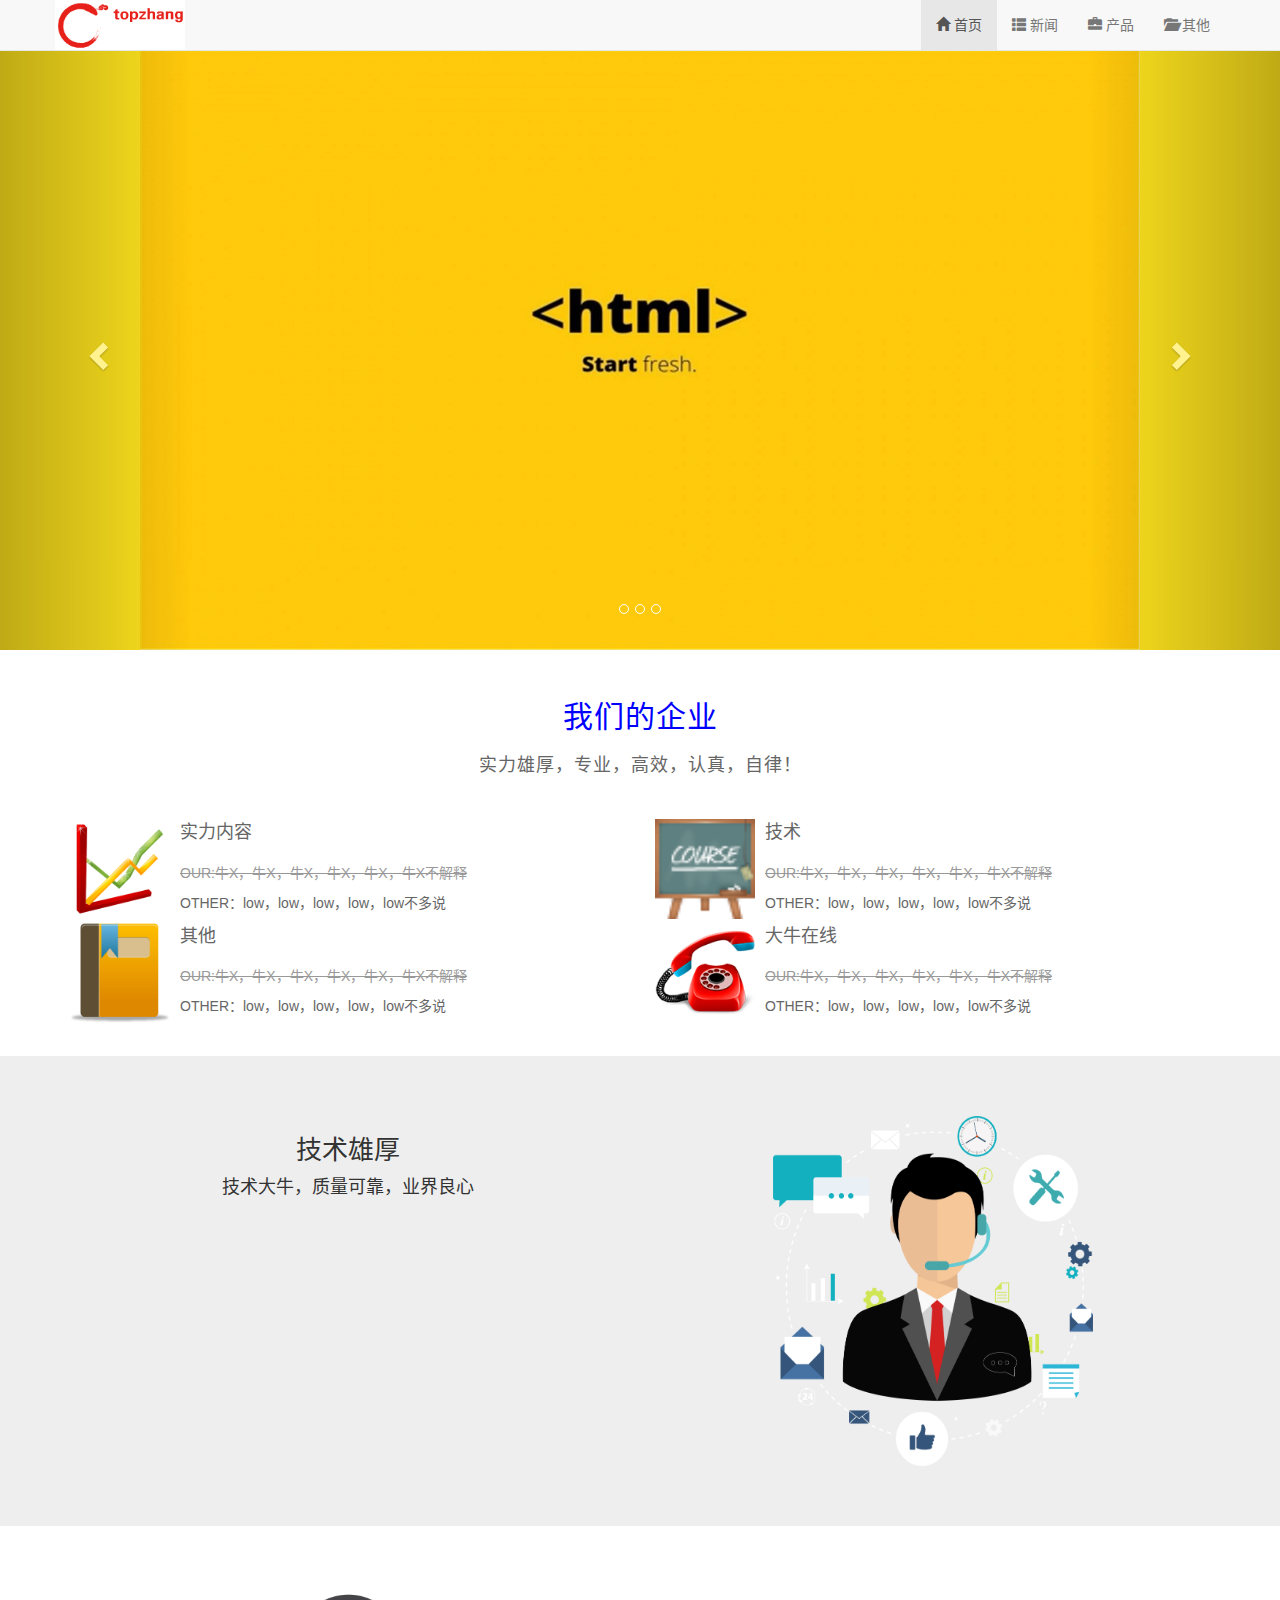
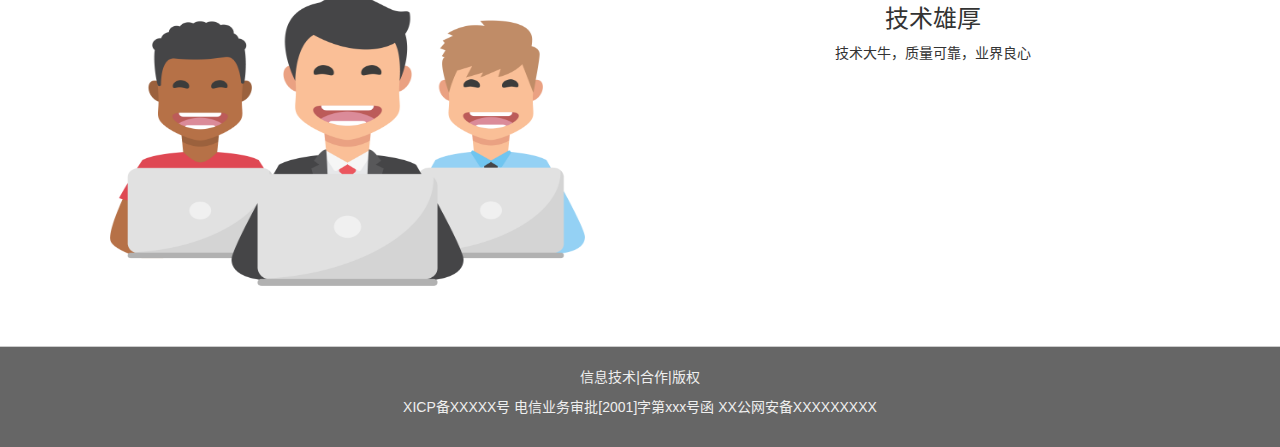
<file: index.html>
<!DOCTYPE html>
<html lang="zh-CN">
<head>
  <meta charset="utf-8">
  <meta name="viewport" content="width=device-width,initial-scale=1,maximum-scale=1,user-scalable=no">
  <title>Bootstrap案例</title>
  <link rel="stylesheet" href="./dist/css/bootstrap.css">
  <link rel="stylesheet" href="./css/style.css">

</head>
<body>
<!--导航-->
  <nav class="navbar navbar-default navbar-fixed-top">
    <div class="container">
      <div class="navbar-header">
        <a href="" class="navbar-brand logo">
          <img src="./img/logo.jpg" alt="logo" style="height: 50px">
        </a>
        <button type="button" class="navbar-toggle" data-toggle="collapse" data-target="#navbar-collapse">
          <span class="glyphicon glyphicon-triangle-bottom"></span>
        </button>
      </div>
      <!--响应式缩小隐藏导航-->
      <div class="collapse navbar-collapse" id="navbar-collapse">
        <ul class="nav navbar-nav navbar-right" >
          <li class="active"><a href="#">
            <span class="glyphicon glyphicon-home">
            </span> 首页</a>
          </li>
          <li class=""><a href="information.html">
            <!--图标-->
            <span class="glyphicon glyphicon-th-list"></span>
            新闻
          </a>
          </li>
          <li><a href="case.html"><span class="glyphicon glyphicon-briefcase"></span> 产品</a></li><span class=""></span>
          <li><a href="about.html"><span class="glyphicon glyphicon-folder-open"></span> 其他</a></li>
        </ul>
      </div>

    </div>


  </nav>

<!--轮播-->

  <div id="myCarousel" class="carousel slide">
    <ol class="carousel-indicators">
      <li data-target="#myCarousel" data-slide-to="0"></li>
      <li data-target="#myCarousel" data-slide-to="1"></li>
      <li data-target="#myCarousel" data-slide-to="2"></li>
    </ol>
    <!--图片-->
    <div class="carousel-inner" id="carousel-inner">
      <div id="item1" class="item active"><img src="./img/html2.jpg" alt=""></div>
      <div id="item2" class="item"><img src="./img/class.jpg" alt=""></div>
      <div id="item3" class="item"><img src="./img/div.jpg" alt=""></div>

      <!--<div style="background-color: #eee;">-->
        <!--<img src="img/slide.png" alt="">-->
      <!--</div>-->
    </div>
    <!--左右点击-->
    <a href="#myCarousel" data-slide="prev" class="carousel-control left">
      <span class="glyphicon glyphicon-chevron-left"></span>
    </a>
    <a href="#myCarousel" data-slide="next" class="carousel-control right">
      <span class="glyphicon glyphicon-chevron-right"></span>
    </a>
  </div>

  <div class="tab1">
    <div class="container">
      <h2 class="tab-h2">
        我们的企业
      </h2>
      <p class="tab-p">实力雄厚，专业，高效，认真，自律！</p>

      <!--内容-->
      <div class="row">
        <div class="col-md-6">
          <div class="media">
            <div class="media-left">
              <a href="#">
                <img src="./img/1.png" alt="" class="media-object" style="width: 100px;height: 100px">
              </a>
            </div>
            <div class="media-body">
              <h4 class="media-heading">实力内容</h4>
              <p class="text-muted">OUR:牛X，牛X，牛X，牛X，牛X，牛X不解释</p>
              <p>OTHER：low，low，low，low，low不多说</p>
            </div>
          </div>
        </div>
        <div class="col-md-6">
          <div class="media">
          <div class="media-left">
            <a href="#">
              <img src="./img/2.png" alt="" class="media-object" style="width: 100px;height: 100px">
            </a>
          </div>
          <div class="media-body">
            <h4 class="media-heading">技术</h4>
            <p class="text-muted">OUR:牛X，牛X，牛X，牛X，牛X，牛X不解释</p>
            <p>OTHER：low，low，low，low，low不多说</p>
          </div>
        </div>
        </div>
        <div class="col-md-6">
          <div class="media">
          <div class="media-left">
            <a href="#">
              <img src="./img/3.png" alt="" class="media-object" style="width: 100px;height: 100px">
            </a>
          </div>
          <div class="media-body">
            <h4 class="media-heading">其他</h4>
            <p class="text-muted">OUR:牛X，牛X，牛X，牛X，牛X，牛X不解释</p>
            <p>OTHER：low，low，low，low，low不多说</p>
          </div>
        </div>
        </div>
        <div class="col-md-6">
          <div class="media">
            <div class="media-left">
              <a href="#">
                <img src="./img/4.png" alt="" class="media-object" style="width: 100px;height: 100px">
              </a>
            </div>
            <div class="media-body">
              <h4 class="media-heading">大牛在线</h4>
              <p class="text-muted">OUR:牛X，牛X，牛X，牛X，牛X，牛X不解释</p>
              <p>OTHER：low，low，low，low，low不多说</p>
            </div>
          </div>
        </div>
      </div>

    </div>

  </div>
<!--内容-->
  <div class="tab2">
    <div class="container">
      <div class="row">
        <div class="text col-md-6 col-sm-6 tab2-text">
          <h3>技术雄厚</h3>
          <p>技术大牛，质量可靠，业界良心</p>
        </div>
        <div class="col-md-6 tab2-img">
          <img src="./img/tab1.png" alt="" style="width: 320px;height: 350px" class="img-responsive center-block">
        </div>
      </div>

    </div>
  </div>
  <div class="tab3">
    <div class="container">
      <div class="row">
        <div class="text col-md-6 col-sm-6">
          <img src="./img/tab2.png" alt="" style="width: 475px;height: 300px" class="img-responsive center-block">
        </div>
        <div class="col-md-6">
          <h3>技术雄厚</h3>
          <p>技术大牛，质量可靠，业界良心</p>
        </div>

      </div>

    </div>
  </div>

<!--底部-->
  <footer id="footer">
    <div class="container">
      <p>信息技术|合作|版权</p>
      <p>XICP备XXXXX号 电信业务审批[2001]字第xxx号函 XX公网安备XXXXXXXXX</p>
    </div>
  </footer>



<script src="./dist/js/jquery-3.2.1.min.js"></script>
<script src="./dist/js/bootstrap.js"></script>
<script>
  $(function () {
//    轮播左右点击垂直居中
//    $('.carousel-control').css('line-height', $('.carousel-inner img').height() + 'px')
//    $(window).resize(function () {
//      var $height = $('.carousel-inner img'.eq(0).height) ||
//                    $('.carousel-inner img'.eq(0).height) ||
//                    $('.carousel-inner img'.eq(0).height);
//      $('.carousel-control').css('line-height', $('.carousel-inner img').height() + 'px')
//    })
    // 轮播自动播放
    $('#myCarousel').carousel({
      interval : 2000
    })


//    文字垂直居中
    $(window).load(function () {
      $('.text').eq(0).css('margin-top',($('.auto').eq(0).height() - $('.text').eq(0).height()) / 2  + 'px');

    })
    $(window).resize(function () {
      $('.text').eq(0).css('margin-top',($('.auto').eq(0).height() - $('.text').eq(0).height()) / 2  + 'px');
    })
    $(window).load(function () {
      $('.text').eq(1).css('margin-top',($('.auto').eq(1).height() - $('.text').eq(1).height()) / 2  + 'px');
    })
    $(window).resize(function () {
      $('.text').eq(1).css('margin-top',($('.auto').eq(1).height() - $('.text').eq(1).height()) / 2  + 'px');
    })

  });


</script>
</body>
</html>
</file>
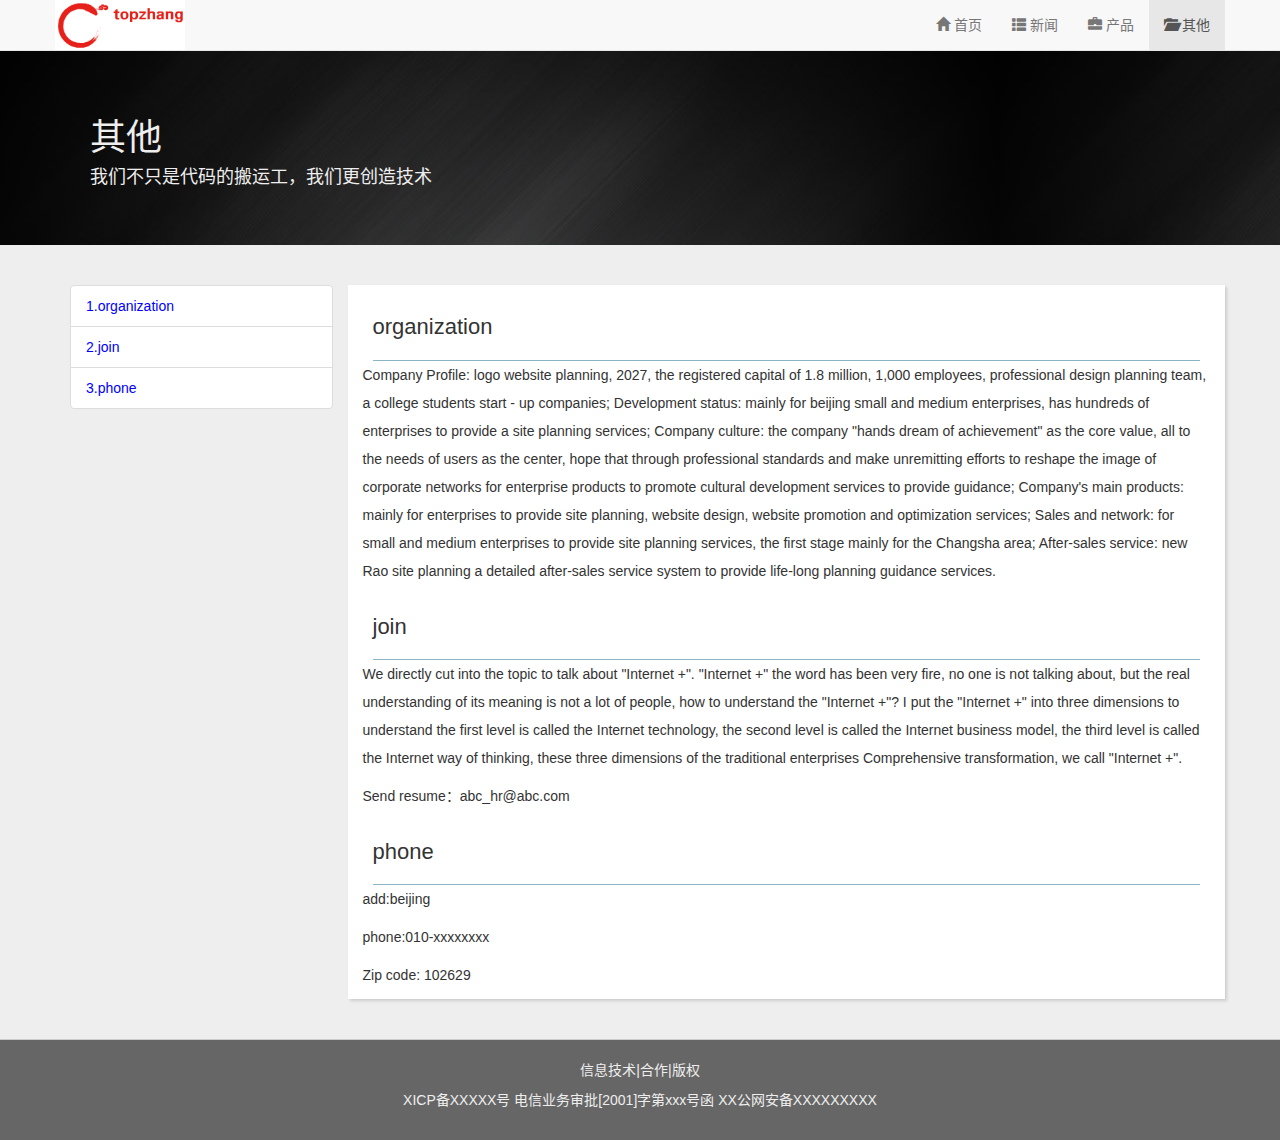
<file: about.html>
<!DOCTYPE html>
<html lang="zh-CN">
<head>
  <meta charset="utf-8">
  <meta name="viewport" content="width=device-width,initial-scale=1,maximum-scale=1,user-scalable=no">
  <title>Bootstrap案例</title>
  <link rel="stylesheet" href="./dist/css/bootstrap.css">
  <link rel="stylesheet" href="./css/style.css">

</head>
<body>
<!--导航-->
<nav class="navbar navbar-default navbar-fixed-top">
  <div class="container">
    <div class="navbar-header">
      <a href="" class="navbar-brand logo">
        <img src="./img/logo.jpg" alt="logo" style="height: 50px">
      </a>
      <button type="button" class="navbar-toggle" data-toggle="collapse" data-target="#navbar-collapse">
        <span class="glyphicon glyphicon-triangle-bottom"></span>
      </button>
    </div>
    <!--响应式缩小隐藏导航-->
    <div class="collapse navbar-collapse" id="navbar-collapse">
      <ul class="nav navbar-nav navbar-right" >
        <li class=""><a href="index.html"><span class="glyphicon glyphicon-home"></span> 首页</a></li>
        <li class=""><a href="information.html">
          <!--图标-->
          <span class="glyphicon glyphicon-th-list"></span>
          新闻
        </a>
        </li>
        <li ><a href="case.html"><span class="glyphicon glyphicon-briefcase"></span> 产品</a></li><span class=""></span>
        <li class="active"><a href="about.html"><span class="glyphicon glyphicon-folder-open"></span> 其他</a></li>
      </ul>
    </div>

  </div>


</nav>

<!--内容-->

<div class="jumbotron">
  <div class="container">
    <hgroup>
      <h1>其他</h1>
      <h4>我们不只是代码的搬运工，我们更创造技术</h4>
    </hgroup>
  </div>
</div>

<div id="about">
  <div class="container">
    <div class="row">
      <div class="col-md-3">
        <div class="list-group">
          <a class="list-group-item" href="#1">1.organization</a>
          <a class="list-group-item" href="#2">2.join</a>
          <a class="list-group-item" href="#3">3.phone</a>

        </div>
      </div>
      <div class="col-md-9 about">
        <a href="" name="1"></a>
        <h3>organization</h3>
        <p>
          Company Profile: logo website planning, 2027, the registered capital of 1.8 million, 1,000 employees, professional design planning team, a college students start - up companies;
          Development status: mainly for beijing small and medium enterprises, has hundreds of enterprises to provide a site planning services;
          Company culture: the company "hands dream of achievement" as the core value, all to the needs of users as the center, hope that through professional standards and make unremitting efforts to reshape the image of corporate networks for enterprise products to promote cultural development services to provide guidance;
          Company's main products: mainly for enterprises to provide site planning, website design, website promotion and optimization services;
          Sales and network: for small and medium enterprises to provide site planning services, the first stage mainly for the Changsha area;
          After-sales service: new Rao site planning a detailed after-sales service system to provide life-long planning guidance services.
        </p>

        <a href="" name="2"></a>
        <h3>join</h3>
        <p>We directly cut into the topic to talk about "Internet +". "Internet +" the word has been very fire, no one is not talking about, but the real understanding of its meaning is not a lot of people, how to understand the "Internet +"? I put the "Internet +" into three dimensions to understand the first level is called the Internet technology, the second level is called the Internet business model, the third level is called the Internet way of thinking, these three dimensions of the traditional enterprises Comprehensive transformation, we call "Internet +".</p>
        <p>Send resume：abc_hr@abc.com</p>
        <a href="" name="3"></a>
        <h3>phone</h3>
        <p>add:beijing</p>
        <p>phone:010-xxxxxxxx</p>
        <p>Zip code: 102629</p>
      </div>
    </div>

  </div>

</div>



<!--底部-->
<footer id="footer">
  <div class="container">
    <p>信息技术|合作|版权</p>
    <p>XICP备XXXXX号 电信业务审批[2001]字第xxx号函 XX公网安备XXXXXXXXX</p>
  </div>
</footer>



<script src="./dist/js/jquery-3.2.1.min.js"></script>
<script src="./dist/js/bootstrap.js"></script>
<script>


</script>
</body>
</html>
</file>
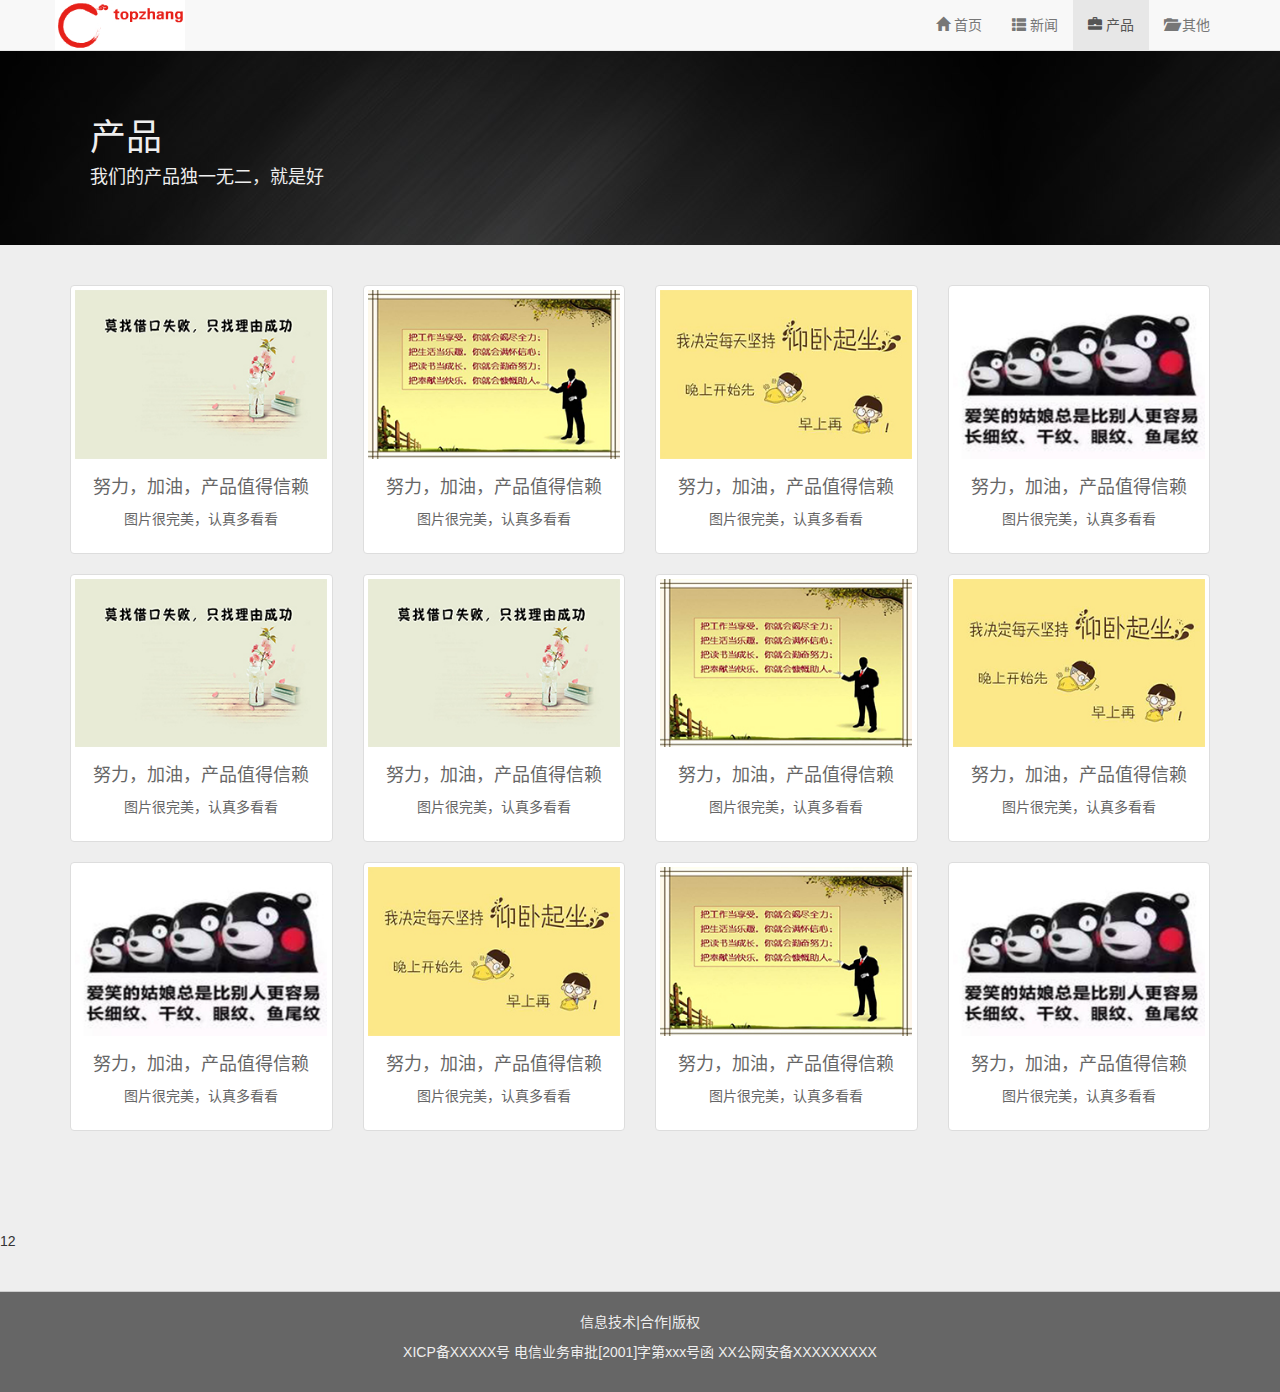
<file: case.html>
<!DOCTYPE html>
<html lang="zh-CN">
<head>
  <meta charset="utf-8">
  <meta name="viewport" content="width=device-width,initial-scale=1,maximum-scale=1,user-scalable=no">
  <title>Bootstrap案例</title>
  <link rel="stylesheet" href="./dist/css/bootstrap.css">
  <link rel="stylesheet" href="./css/style.css">

</head>
<body>
<!--导航-->
  <nav class="navbar navbar-default navbar-fixed-top">
    <div class="container">
      <div class="navbar-header">
        <a href="" class="navbar-brand logo">
          <img src="./img/logo.jpg" alt="logo" style="height: 50px">
        </a>
        <button type="button" class="navbar-toggle" data-toggle="collapse" data-target="#navbar-collapse">
          <span class="glyphicon glyphicon-triangle-bottom"></span>
        </button>
      </div>
      <!--响应式缩小隐藏导航-->
      <div class="collapse navbar-collapse" id="navbar-collapse">
        <ul class="nav navbar-nav navbar-right" >
          <li class=""><a href="index.html"><span class="glyphicon glyphicon-home"></span> 首页</a></li>
          <li class=""><a href="information.html">
            <!--图标-->
            <span class="glyphicon glyphicon-th-list"></span>
            新闻
          </a>
          </li>
          <li class="active"><a href="case.html"><span class="glyphicon glyphicon-briefcase"></span> 产品</a></li><span class=""></span>
          <li><a href="about.html"><span class="glyphicon glyphicon-folder-open"></span> 其他</a></li>
        </ul>
      </div>

    </div>


  </nav>

<!--内容-->

  <div class="jumbotron">
    <div class="container">
      <hgroup>
        <h1>产品</h1>
        <h4>我们的产品独一无二，就是好</h4>
      </hgroup>
    </div>
  </div>

  <div id="case">
    <div class="container">
      <div class="row">
        <div class="col-lg-3 col-md-4 col-sm-6 col-xs-12">
          <div class="thumbnail">
            <img src="./img/case1.jpg" alt="">
            <div class="caption">
              <h4>努力，加油，产品值得信赖</h4>
              <p>图片很完美，认真多看看</p>
            </div>
          </div>

        </div>
        <div class="col-lg-3 col-md-4 col-sm-6 col-xs-12">
          <div class="thumbnail">
            <img src="./img/case2.jpg" alt="">
            <div class="caption">
              <h4>努力，加油，产品值得信赖</h4>
              <p>图片很完美，认真多看看</p>
            </div>
          </div>

        </div>
        <div class="col-lg-3 col-md-4 col-sm-6 col-xs-12">
          <div class="thumbnail">
            <img src="./img/case3.jpg" alt="">
            <div class="caption">
              <h4>努力，加油，产品值得信赖</h4>
              <p>图片很完美，认真多看看</p>
            </div>
          </div>

        </div>
        <div class="col-lg-3 col-md-4 col-sm-6 col-xs-12">
          <div class="thumbnail">
            <img src="./img/case4.jpg" alt="">
            <div class="caption">
              <h4>努力，加油，产品值得信赖</h4>
              <p>图片很完美，认真多看看</p>
            </div>
          </div>

        </div>


        <div class="col-lg-3 col-md-4 col-sm-6 col-xs-12">
          <div class="thumbnail">
            <img src="./img/case1.jpg" alt="">
            <div class="caption">
              <h4>努力，加油，产品值得信赖</h4>
              <p>图片很完美，认真多看看</p>
            </div>
          </div>

        </div>

        <div class="col-lg-3 col-md-4 col-sm-6 col-xs-12">
          <div class="thumbnail">
            <img src="./img/case1.jpg" alt="">
            <div class="caption">
              <h4>努力，加油，产品值得信赖</h4>
              <p>图片很完美，认真多看看</p>
            </div>
          </div>

        </div>

        <div class="col-lg-3 col-md-4 col-sm-6 col-xs-12">
          <div class="thumbnail">
            <img src="./img/case2.jpg" alt="">
            <div class="caption">
              <h4>努力，加油，产品值得信赖</h4>
              <p>图片很完美，认真多看看</p>
            </div>
          </div>

        </div>

        <div class="col-lg-3 col-md-4 col-sm-6 col-xs-12">
          <div class="thumbnail">
            <img src="./img/case3.jpg" alt="">
            <div class="caption">
              <h4>努力，加油，产品值得信赖</h4>
              <p>图片很完美，认真多看看</p>
            </div>
          </div>

        </div>

        <div class="col-lg-3 col-md-4 col-sm-6 col-xs-12">
          <div class="thumbnail">
            <img src="./img/case4.jpg" alt="">
            <div class="caption">
              <h4>努力，加油，产品值得信赖</h4>
              <p>图片很完美，认真多看看</p>
            </div>
          </div>

        </div>

        <div class="col-lg-3 col-md-4 col-sm-6 col-xs-12">
          <div class="thumbnail">
            <img src="./img/case3.jpg" alt="">
            <div class="caption">
              <h4>努力，加油，产品值得信赖</h4>
              <p>图片很完美，认真多看看</p>
            </div>
          </div>

        </div>
        <div class="col-lg-3 col-md-4 col-sm-6 col-xs-12">
          <div class="thumbnail">
            <img src="./img/case2.jpg" alt="">
            <div class="caption">
              <h4>努力，加油，产品值得信赖</h4>
              <p>图片很完美，认真多看看</p>
            </div>
          </div>

        </div>
        <div class="col-lg-3 col-md-4 col-sm-6 col-xs-12">
          <div class="thumbnail">
            <img src="./img/case4.jpg" alt="">
            <div class="caption">
              <h4>努力，加油，产品值得信赖</h4>
              <p>图片很完美，认真多看看</p>
            </div>
          </div>

        </div>
      </div>

    </div>

  </div>

  <div id="information">
    12
  </div>

<!--底部-->
  <footer id="footer">
    <div class="container">
      <p>信息技术|合作|版权</p>
      <p>XICP备XXXXX号 电信业务审批[2001]字第xxx号函 XX公网安备XXXXXXXXX</p>
    </div>
  </footer>



<script src="./dist/js/jquery-3.2.1.min.js"></script>
<script src="./dist/js/bootstrap.js"></script>
<script>


</script>
</body>
</html>
</file>
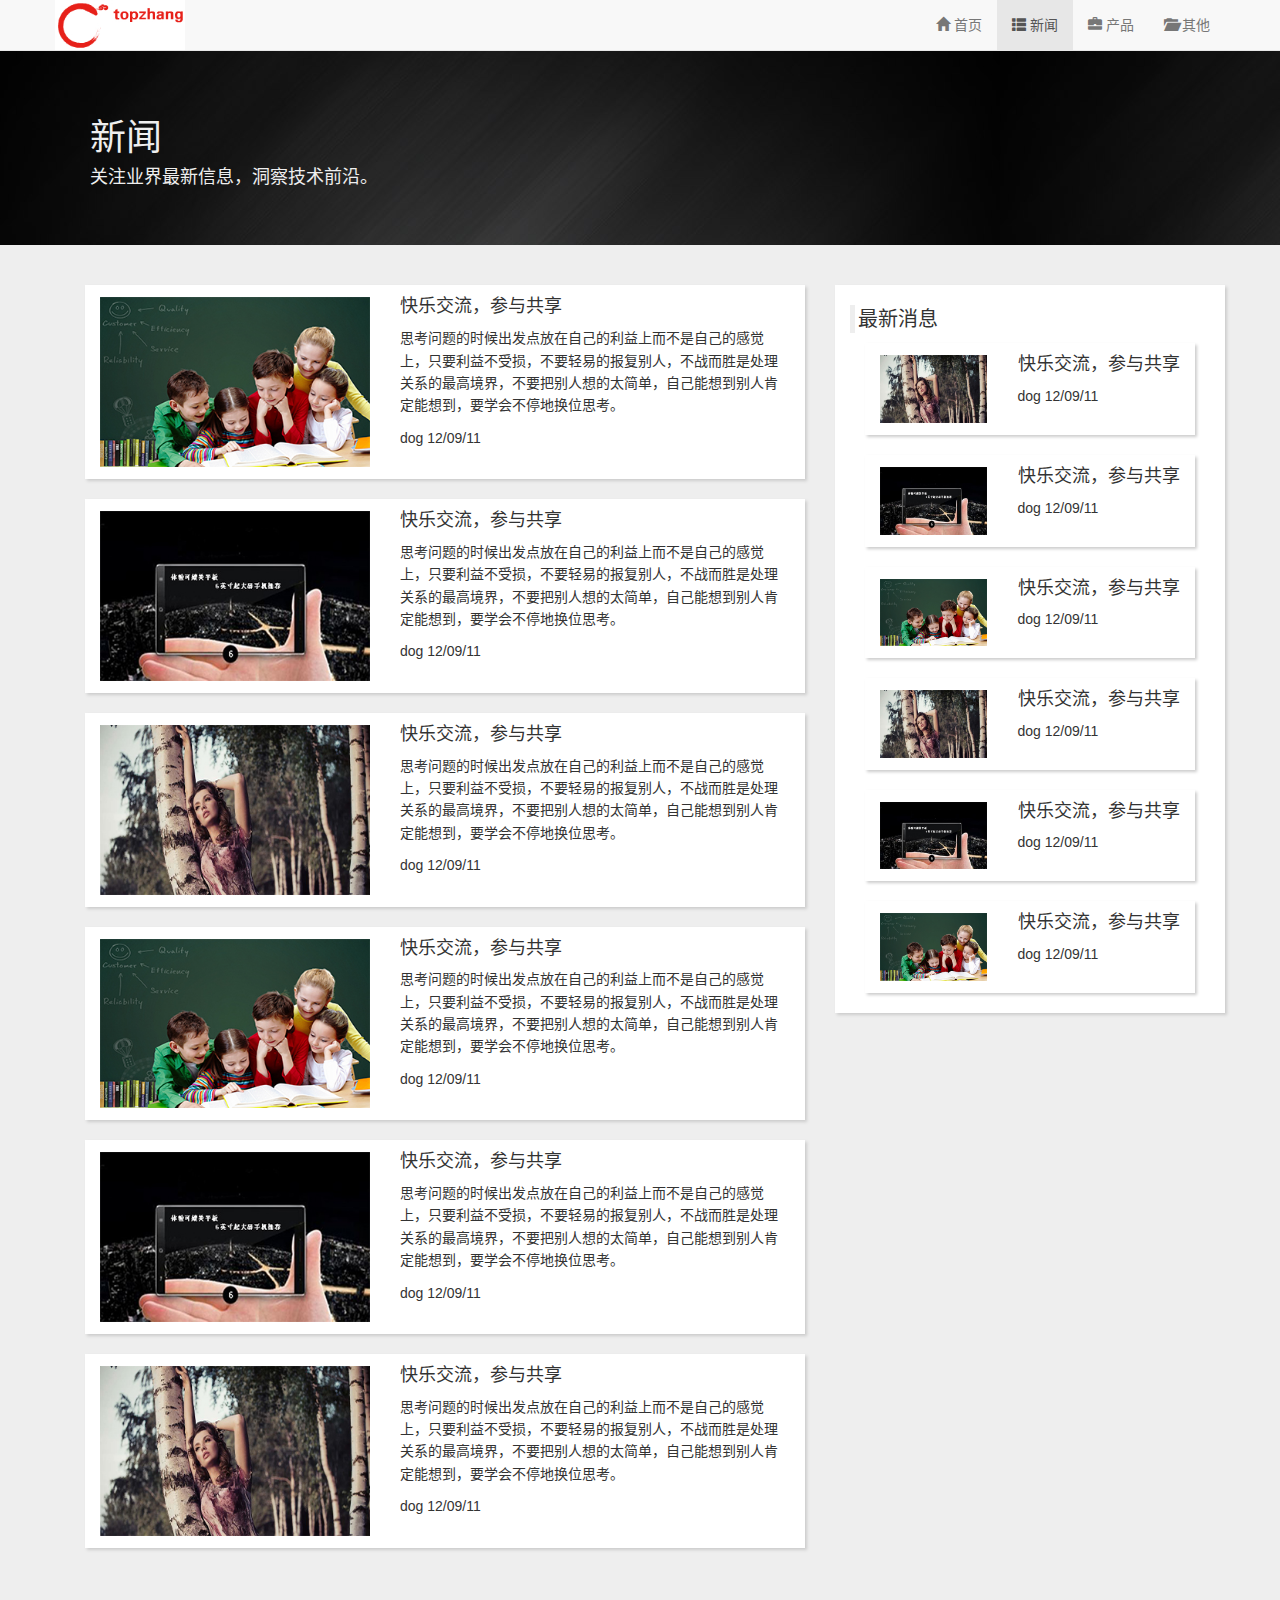
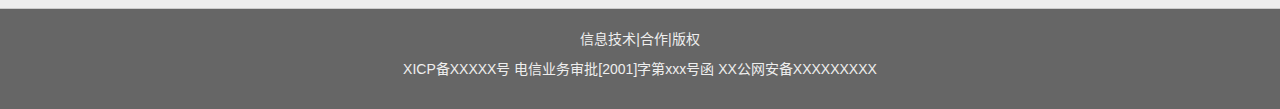
<file: information.html>
<!DOCTYPE html>
<html lang="zh-CN">
<head>
  <meta charset="utf-8">
  <meta name="viewport" content="width=device-width,initial-scale=1,maximum-scale=1,user-scalable=no">
  <title>Bootstrap案例</title>
  <link rel="stylesheet" href="./dist/css/bootstrap.css">
  <link rel="stylesheet" href="./css/style.css">

</head>
<body>
<!--导航-->
  <nav class="navbar navbar-default navbar-fixed-top">
    <div class="container">
      <div class="navbar-header">
        <a href="" class="navbar-brand logo">
          <img src="./img/logo.jpg" alt="logo" style="height: 50px">
        </a>
        <button type="button" class="navbar-toggle" data-toggle="collapse" data-target="#navbar-collapse">
          <span class="glyphicon glyphicon-triangle-bottom"></span>
        </button>
      </div>
      <!--响应式缩小隐藏导航-->
      <div class="collapse navbar-collapse" id="navbar-collapse">
        <ul class="nav navbar-nav navbar-right" >
          <li class=""><a href="index.html"><span class="glyphicon glyphicon-home"></span> 首页</a></li>
          <li class="active"><a href="information.html">
            <!--图标-->
            <span class="glyphicon glyphicon-th-list"></span>
            新闻
          </a>
          </li>
          <li><a href="case.html"><span class="glyphicon glyphicon-briefcase"></span> 产品</a></li><span class=""></span>
          <li><a href="about.html"><span class="glyphicon glyphicon-folder-open"></span> 其他</a></li>
        </ul>
      </div>

    </div>


  </nav>

<!--内容-->

  <div class="jumbotron">
    <div class="container">
      <h1>新闻</h1>
      <h4>关注业界最新信息，洞察技术前沿。</h4>
    </div>
  </div>

  <div id="information">
    <div class="container">
      <div class="row">
        <div class="col-md-8">
          <div class="container-fluid">
            <div class="row info-content">
              <div class="col-md-5 col-sm-5 col-xs-5">
                <img src="img/info1.jpg" class="img-responsive" alt="" >
              </div>
              <div class="col-md-7 col-sm-7 col-xs-7">
                <h4>快乐交流，参与共享</h4>
                <p class="hidden-xs">思考问题的时候出发点放在自己的利益上而不是自己的感觉上，只要利益不受损，不要轻易的报复别人，不战而胜是处理关系的最高境界，不要把别人想的太简单，自己能想到别人肯定能想到，要学会不停地换位思考。</p>
                <p>dog  12/09/11</p>
              </div>
            </div>

            <div class="row info-content">
              <div class="col-md-5 col-sm-5 col-xs-5">
                <img src="img/info2.jpg" class="img-responsive" alt="">
              </div>
              <div class="col-md-7 col-sm-7 col-xs-7">
                <h4>快乐交流，参与共享</h4>
                <p class="hidden-xs">思考问题的时候出发点放在自己的利益上而不是自己的感觉上，只要利益不受损，不要轻易的报复别人，不战而胜是处理关系的最高境界，不要把别人想的太简单，自己能想到别人肯定能想到，要学会不停地换位思考。</p>
                <p>dog  12/09/11</p>
              </div>
            </div>

            <div class="row info-content">
              <div class="col-md-5 col-sm-5 col-xs-5">
                <img src="img/info3.jpg" class="img-responsive" alt="">
              </div>
              <div class="col-md-7 col-sm-7 col-xs-7">
                <h4>快乐交流，参与共享</h4>
                <p class="hidden-xs">思考问题的时候出发点放在自己的利益上而不是自己的感觉上，只要利益不受损，不要轻易的报复别人，不战而胜是处理关系的最高境界，不要把别人想的太简单，自己能想到别人肯定能想到，要学会不停地换位思考。</p>
                <p>dog  12/09/11</p>
              </div>
            </div>
            <div class="row info-content">
              <div class="col-md-5 col-sm-5 col-xs-5">
                <img src="img/info1.jpg" class="img-responsive" alt="" >
              </div>
              <div class="col-md-7 col-sm-7 col-xs-7">
                <h4>快乐交流，参与共享</h4>
                <p class="hidden-xs">思考问题的时候出发点放在自己的利益上而不是自己的感觉上，只要利益不受损，不要轻易的报复别人，不战而胜是处理关系的最高境界，不要把别人想的太简单，自己能想到别人肯定能想到，要学会不停地换位思考。</p>
                <p>dog  12/09/11</p>
              </div>
            </div>

            <div class="row info-content">
              <div class="col-md-5 col-sm-5 col-xs-5">
                <img src="img/info2.jpg" class="img-responsive" alt="">
              </div>
              <div class="col-md-7 col-sm-7 col-xs-7">
                <h4>快乐交流，参与共享</h4>
                <p class="hidden-xs">思考问题的时候出发点放在自己的利益上而不是自己的感觉上，只要利益不受损，不要轻易的报复别人，不战而胜是处理关系的最高境界，不要把别人想的太简单，自己能想到别人肯定能想到，要学会不停地换位思考。</p>
                <p>dog  12/09/11</p>
              </div>
            </div>

            <div class="row info-content">
              <div class="col-md-5 col-sm-5 col-xs-5">
                <img src="img/info3.jpg" class="img-responsive" alt="">
              </div>
              <div class="col-md-7 col-sm-7 col-xs-7">
                <h4>快乐交流，参与共享</h4>
                <p class="hidden-xs">思考问题的时候出发点放在自己的利益上而不是自己的感觉上，只要利益不受损，不要轻易的报复别人，不战而胜是处理关系的最高境界，不要把别人想的太简单，自己能想到别人肯定能想到，要学会不停地换位思考。</p>
                <p>dog  12/09/11</p>
              </div>
            </div>
          </div>
        </div>
        <div class="col-md-4 info-right hidden-xs hidden-sm">
          <blockquote>
            <h2>
              最新消息
            </h2>
          </blockquote>
          <div class="container-fluid">
              <div class="row info-content">
                <div class="col-md-5 col-sm-5 col-xs-5">
                  <img src="img/info3.jpg" class="img-responsive" alt="">
                </div>
                <div class="col-md-7 col-sm-7 col-xs-7">
                  <h4>快乐交流，参与共享</h4>
                  <p>dog  12/09/11</p>
                </div>
              </div>
              <div class="row info-content">
                <div class="col-md-5 col-sm-5 col-xs-5">
                  <img src="img/info2.jpg" class="img-responsive" alt="">
                </div>
                <div class="col-md-7 col-sm-7 col-xs-7">
                  <h4>快乐交流，参与共享</h4>
                  <p>dog  12/09/11</p>
                </div>
              </div>
              <div class="row info-content">
                <div class="col-md-5 col-sm-5 col-xs-5">
                  <img src="img/info1.jpg" class="img-responsive" alt="">
                </div>
                <div class="col-md-7 col-sm-7 col-xs-7">
                  <h4>快乐交流，参与共享</h4>
                  <p>dog  12/09/11</p>
                </div>
              </div>
            <div class="row info-content">
              <div class="col-md-5 col-sm-5 col-xs-5">
                <img src="img/info3.jpg" class="img-responsive" alt="">
              </div>
              <div class="col-md-7 col-sm-7 col-xs-7">
                <h4>快乐交流，参与共享</h4>
                <p>dog  12/09/11</p>
              </div>
            </div>
            <div class="row info-content">
              <div class="col-md-5 col-sm-5 col-xs-5">
                <img src="img/info2.jpg" class="img-responsive" alt="">
              </div>
              <div class="col-md-7 col-sm-7 col-xs-7">
                <h4>快乐交流，参与共享</h4>
                <p>dog  12/09/11</p>
              </div>
            </div>
            <div class="row info-content">
              <div class="col-md-5 col-sm-5 col-xs-5">
                <img src="img/info1.jpg" class="img-responsive" alt="">
              </div>
              <div class="col-md-7 col-sm-7 col-xs-7">
                <h4>快乐交流，参与共享</h4>
                <p>dog  12/09/11</p>
              </div>
            </div>

          </div>
        </div>
      </div>
    </div>
  </div>

<!--底部-->
  <footer id="footer">
    <div class="container">
      <p>信息技术|合作|版权</p>
      <p>XICP备XXXXX号 电信业务审批[2001]字第xxx号函 XX公网安备XXXXXXXXX</p>
    </div>
  </footer>



<script src="./dist/js/jquery-3.2.1.min.js"></script>
<script src="./dist/js/bootstrap.js"></script>
<script>


</script>
</body>
</html>
</file>
<file: css/style.css>
@charset "utf-8";

.logo {
  padding: 0;
}
#navbar-collapse ul{
  margin-top:0
}
#myCarousel {
  margin-top: 50px ;
}
#carousel-inner .item img{
  width: 1000px;
  height: 600px;
  margin: 0 auto;

}
#item1 {
  background-color: #ffe41e;
}
#item2 {
  background-color: #09ba89;
}
#item3 {
  background-color: rgb(162,36,170);
}
/*.carousel-control {*/
  /*font-size: 100px;*/
  /*!*line-height: 600px;*!*/
/*}*/
.tab1 {
  margin: 30px 0;
  color: #666;
}

.tab-h2,.tab-p{
  text-align: center;
  letter-spacing: 1px;
}
.tab-h2 {
  font-size: 30px;
  color: #0000ff;
}
.tab-p {
  font-size: 18px;
  margin: 20px 0 40px 0;
}
.tab1 .text-muted{
  color: #999999;
  text-decoration: line-through;
}

.tab1 .media-heading {
  margin: 4px 0 20px 0;
}

/*移动端屏幕,bootstrap以移动端为优先，已经设置好了，所以无需再次设置*/

@media (min-width: 768px) {
  .tab-h2 {
    font-size: 26px;
  }
  .tab-p {
    font-size: 18px;
  }
  .text h3 {
    font-size: 20px;
  }
  .text p {
    font-size: 14px;
  }
  .tab2-text p{
    /*float: left;*/
  }
  .tab2-img {
    float: right;
  }
  .jumbotron h1 {
    font-size: 26px;

  }
  .jumbotron h4 {
    font-size: 16px;

  }
  .info-content h4 {
    font-size: 14px;
  }
  #about h3 {
    color: #333;
    font-size: 16px;
    border-bottom: 1px solid rgba(41, 116, 149, 0.55);
    padding: 20px 0;
    margin: 10px 10px 0 ;
  }
  #about a {
    color: #0000ff;
  }
  #about .about {
    background-color: #fff;
    box-shadow: 2px 2px 3px #ccc;
  }

  #about p {
    line-height: 2;
  }

}
@media (min-width: 992px) {
  .tab-h2 {
    font-size: 28px;
  }
  .tab-p {
    font-size: 18px;
  }
  .text h3 {
    font-size: 24px;
  }
  .text p {
    font-size: 16px;
  }
  .jumbotron h1 {
    font-size: 30px;

  }
  .jumbotron h4 {
    font-size: 17px;

  }
  .info-content h4 {
    font-size: 16px;
  }

}
@media (min-width: 1200px) {
  .tab-h2 {
    font-size: 30px;
  }
  .tab-p {
    font-size: 18px;
  }
  .text h3 {
    font-size: 26px;
  }
  .text p {
    font-size: 18px;
  }
  .jumbotron h1 {
    font-size: 36px;

  }
  .jumbotron h4 {
    font-size: 18px;

  }
  .jumbotron h1 {
    font-size: 36px;
    padding:0 0 0 20px;
  }
  .jumbotron h4 {
    font-size: 18px;
    padding:0 0 0 20px;
  }
  
  #information {
    background-color: #eee;
    padding: 40px 0;
  }

  .info-content {
    background-color: #fff;
    margin:0 0 20px 0 ;
    box-shadow: 2px 2px 3px #ccc;
  }
  .info-content img {
    margin: 12px 0;
  }
  .info-content h4 {
    color: #333333;
    padding: 2px 0 0 0;
    font-size: 18px;
    overflow: hidden;
  }
  .info-content p {
    line-height: 1.6;
  }

  .info-right {
    background-color: #fff;
    box-shadow: 2px 2px 3px #ccc;
  }
  .info-right blockquote {
    margin: 0;
    padding:0;
  }
  .info-right h2 {
    font-size: 20px;
    color: #333333;
    padding: 3px;
  }

}

.tab2 {
  background-color: #eee;
  padding: 60px 20px;
  text-align: center;
  white-space: nowrap;
  text-overflow: ellipsis;
}

.tab2 img {
  width: 40%;
  height: 40%;
}
.tab3 {
  padding: 60px 20px;
  text-align: center;
}
.tab3 img {
  width: 65%;
  height: 65%;
}

#case {
  padding: 40px 0;
  background-color: #eee;
  text-align: center;
}
#case h4 {
  color: #666666;
}
#case p {
  color: #666;
  line-height: 1.6;
}


#about{
  background: #eeeeee;
  padding: 40px 0;

}
#about h3 {
  color: #333;
  font-size: 22px;
  border-bottom: 1px solid rgba(41, 116, 149, 0.55);
  padding: 20px 0;
  margin: 10px 10px 0 ;
}
#about a {
  color: #0000ff;
}
#about .about {
  background-color: #fff;
  box-shadow: 2px 2px 3px #ccc;
}

#about p {
  line-height: 2;
}

#about h3 {
  color: #333;
}

#footer {
  background-color: #666;
  border-top: 1px solid #ccc;
  padding: 20px;
  text-align: center;
  color: #eeeeee;
}

.jumbotron {
  background-image: url("../img/bg.jpg");
  margin: 50px 0 0 0;
  color: #eeeeee;
}
</file>
